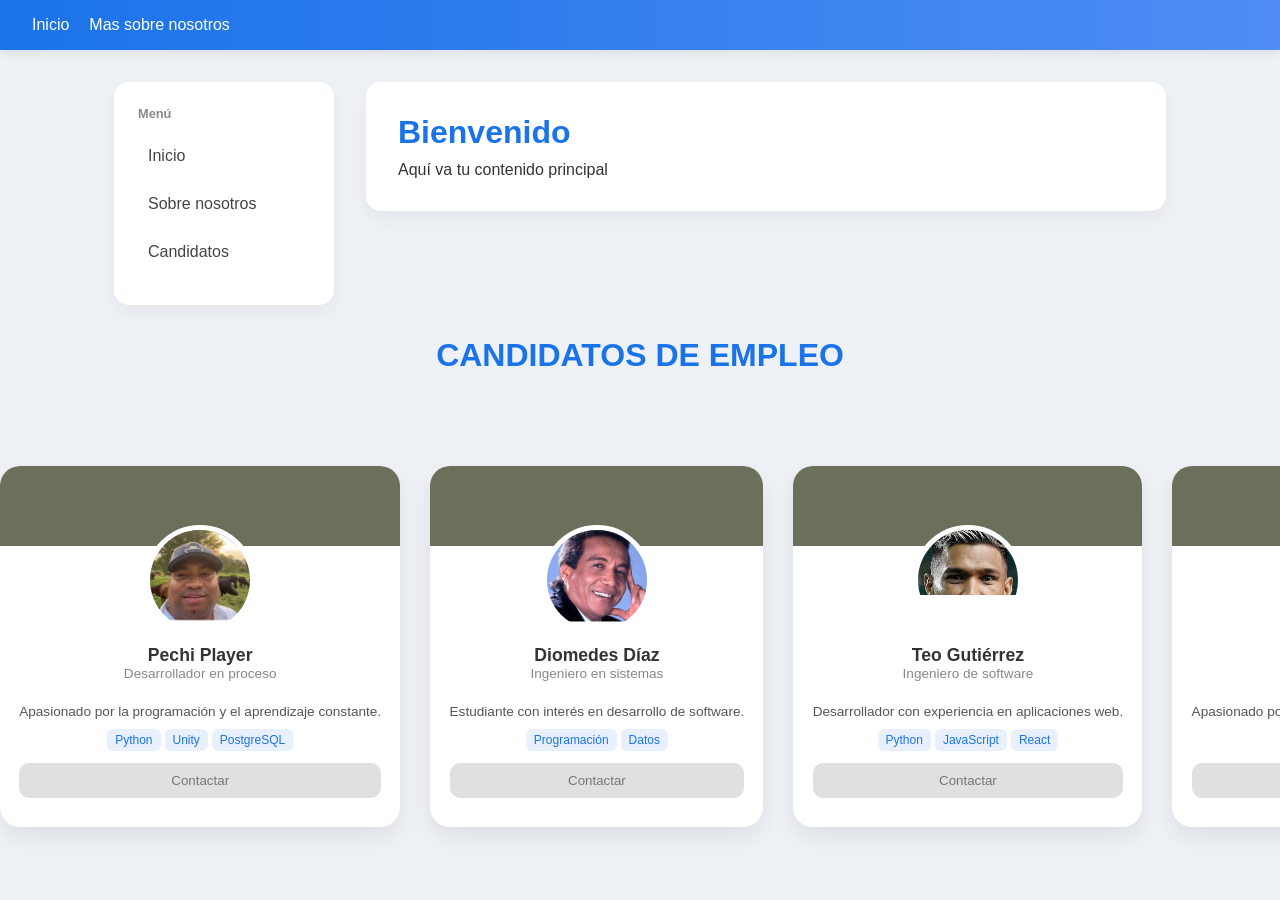
<file: candidatos.html>
<!DOCTYPE html>
<html lang="es">
<head>
    <meta charset="UTF-8">
    <meta name="viewport" content="width=device-width, initial-scale=1.0">
    <title>Proyecto de Conceptos HTML/CSS</title>
    <link rel="stylesheet" href="style.css">
</head>
<body>

<!-- NAVBAR -->
<nav>
    <ul style="display: flex; list-style: none; gap: 20px;">
        <li><a href="inicio.html">Inicio</a></li>
        <li><a href="mas_sobre_nosotros.html">Mas sobre nosotros</a></li>
    </ul>
</nav>

<!-- CONTENEDOR GENERAL -->
<div class="contenedor">

    <aside class="sidebar">
        <h2>Menú</h2>
        <ul>
            <li><a href="inicio.html">Inicio</a></li>
            <li><a href="mas_sobre_nosotros.html">Sobre nosotros</a></li>
            <li><a href="candidatos.html">Candidatos</a></li>
        </ul>
    </aside>

    <main class="contenido">
        <h1>Bienvenido</h1>
        <p>Aquí va tu contenido principal</p>
    </main>

</div>

<h1 class="titulo">CANDIDATOS DE EMPLEO</h1>

<div class="scroll">
    <div class="scroll-contenido" aria-label="Candidatos destacados">

        <!-- TARJETA 1 -->
        <article class="tarjeta">
            <header class="tarjeta-header">
                <img src="[data-uri]" alt="perfil">
                <h1>Pechi Player</h1>
                <p class="subtitulo">Desarrollador en proceso</p>
            </header>

            <section class="tarjeta-cuerpo">
                <p>Apasionado por la programación y el aprendizaje constante.</p>
                <div class="habilidades">
                    <span class="tag">Python</span>
                    <span class="tag">Unity</span>
                    <span class="tag">PostgreSQL</span>
                </div>
            </section>

            <footer class="tarjeta-pie">
                <button class="btn-contacto">Contactar</button>
            </footer>
        </article>

        <!-- TARJETA 2 -->
        <article class="tarjeta">
            <header class="tarjeta-header">
                <img src="[data-uri]" alt="perfil">
                <h1>Diomedes Díaz</h1>
                <p class="subtitulo">Ingeniero en sistemas</p>
            </header>

            <section class="tarjeta-cuerpo">
                <p>Estudiante con interés en desarrollo de software.</p>
                <div class="habilidades">
                    <span class="tag">Programación</span>
                    <span class="tag">Datos</span>
                </div>
            </section>

            <footer class="tarjeta-pie">
                <button class="btn-contacto">Contactar</button>
            </footer>
        </article>

        <!-- TARJETA 3 -->
        <article class="tarjeta">
            <header class="tarjeta-header">
                <img src="[data-uri]" alt="perfil">
                <h1>Teo Gutiérrez</h1>
                <p class="subtitulo">Ingeniero de software</p>
            </header>

            <section class="tarjeta-cuerpo">
                <p>Desarrollador con experiencia en aplicaciones web.</p>
                <div class="habilidades">
                    <span class="tag">Python</span>
                    <span class="tag">JavaScript</span>
                    <span class="tag">React</span>
                </div>
            </section>

            <footer class="tarjeta-pie">
                <button class="btn-contacto">Contactar</button>
            </footer>
        </article>

        <!-- 🔁 DUPLICADO EXACTO (NO LO MODIFIQUES) -->

        <!-- TARJETA 1 -->
        <article class="tarjeta">
            <header class="tarjeta-header">
                <img src="[data-uri]" alt="perfil">
                <h1>Pechi Player</h1>
                <p class="subtitulo">Desarrollador en proceso</p>
            </header>

            <section class="tarjeta-cuerpo">
                <p>Apasionado por la programación y el aprendizaje constante.</p>
                <div class="habilidades">
                    <span class="tag">Python</span>
                    <span class="tag">Unity</span>
                    <span class="tag">PostgreSQL</span>
                </div>
            </section>

            <footer class="tarjeta-pie">
                <button class="btn-contacto">Contactar</button>
            </footer>
        </article>

        <!-- TARJETA 2 -->
        <article class="tarjeta">
            <header class="tarjeta-header">
                <img src="[data-uri]" alt="perfil">
                <h1>Diomedes Díaz</h1>
                <p class="subtitulo">Ingeniero en sistemas</p>
            </header>

            <section class="tarjeta-cuerpo">
                <p>Estudiante con interés en desarrollo de software.</p>
                <div class="habilidades">
                    <span class="tag">Programación</span>
                    <span class="tag">Datos</span>
                </div>
            </section>

            <footer class="tarjeta-pie">
                <button class="btn-contacto">Contactar</button>
            </footer>
        </article>

        <!-- TARJETA 3 -->
        <article class="tarjeta">
            <header class="tarjeta-header">
                <img src="[data-uri]" alt="perfil">
                <h1>Teo Gutiérrez</h1>
                <p class="subtitulo">Ingeniero de software</p>
            </header>

            <section class="tarjeta-cuerpo">
                <p>Desarrollador con experiencia en aplicaciones web.</p>
                <div class="habilidades">
                    <span class="tag">Python</span>
                    <span class="tag">JavaScript</span>
                    <span class="tag">React</span>
                </div>
            </section>

            <footer class="tarjeta-pie">
                <button class="btn-contacto">Contactar</button>
            </footer>
        </article>

    </div>
</div>

</body>
</html>
</file>
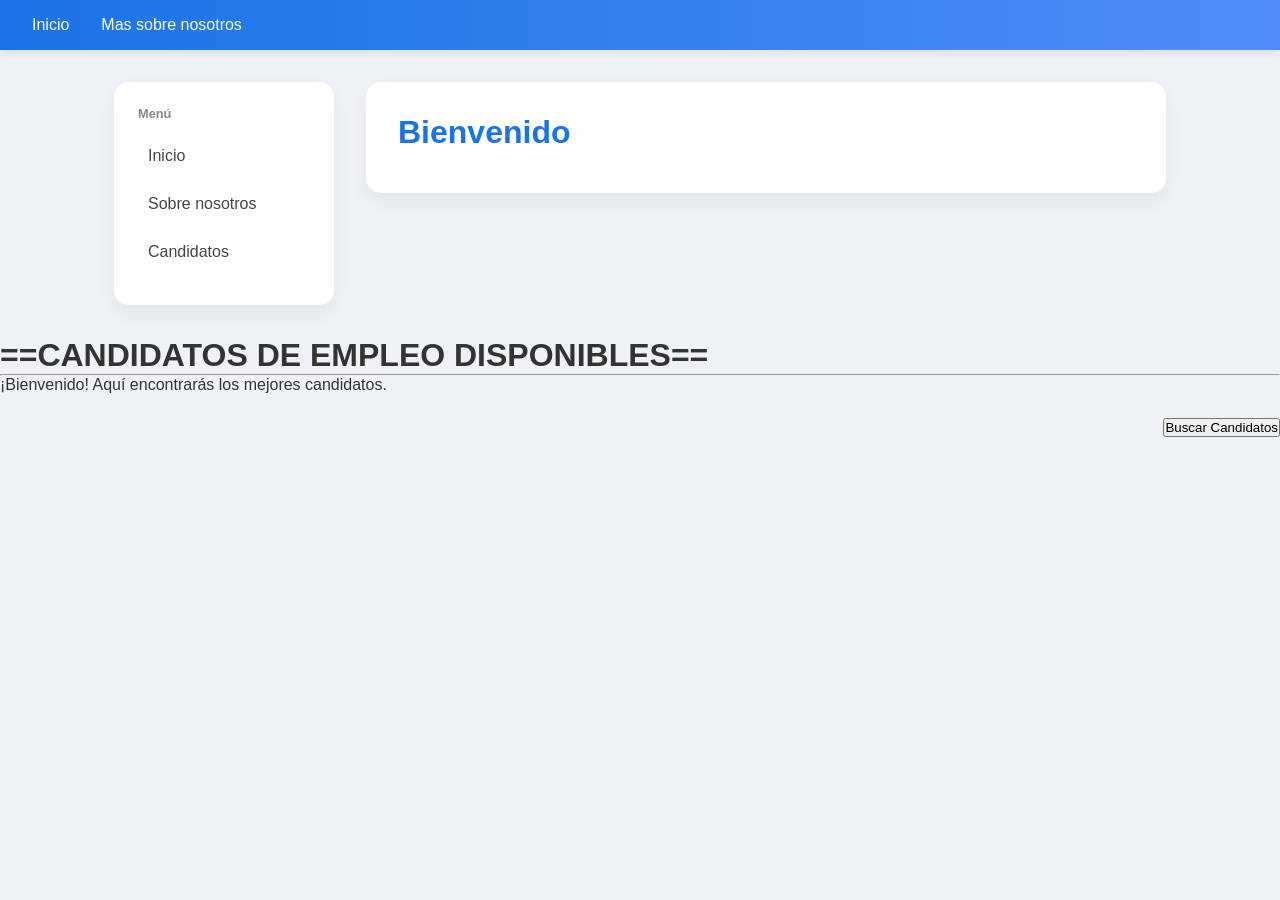
<file: inicio.html>
<!DOCTYPE html>
<html lang="en">
<head>
    <meta charset="UTF-8">
    <meta name="viewport" content="width=device-width, initial-scale=1.0">
    <title>==SELECCIÓN DE CANDIDATOS==</title>

    <!-- CONECTAR CSS -->
    <link rel="stylesheet" href="style.css">
</head>

<body>

    <nav>
        <ul>
            <li><a href="inicio.html">Inicio</a></li>
            <li><a href="mas_sobre_nosotros.html">Mas sobre nosotros</a></li>
        </ul>
    </nav>
    <div class="contenedor">

    <aside class="sidebar">
        <h2>Menú</h2>
        <ul>
            <li><a href="inicio.html">Inicio</a></li>
            <li><a href="mas_sobre_nosotros.html">Sobre nosotros</a></li>
            <li><a href="candidatos.html">Candidatos</a></li>
        </ul>
    </aside>

    <main class="contenido">
        <h1>Bienvenido</h1>
    </main>

</div>
    <h1>==CANDIDATOS DE EMPLEO DISPONIBLES==</h1>
    <hr />
    <p>¡Bienvenido! Aquí encontrarás los mejores candidatos.</p>

    <div class="contenido-acciones">
        <button onclick="window.location.href='candidatos.html'">
            Buscar Candidatos
        </button>
    </div>

</body>
</html>
</file>
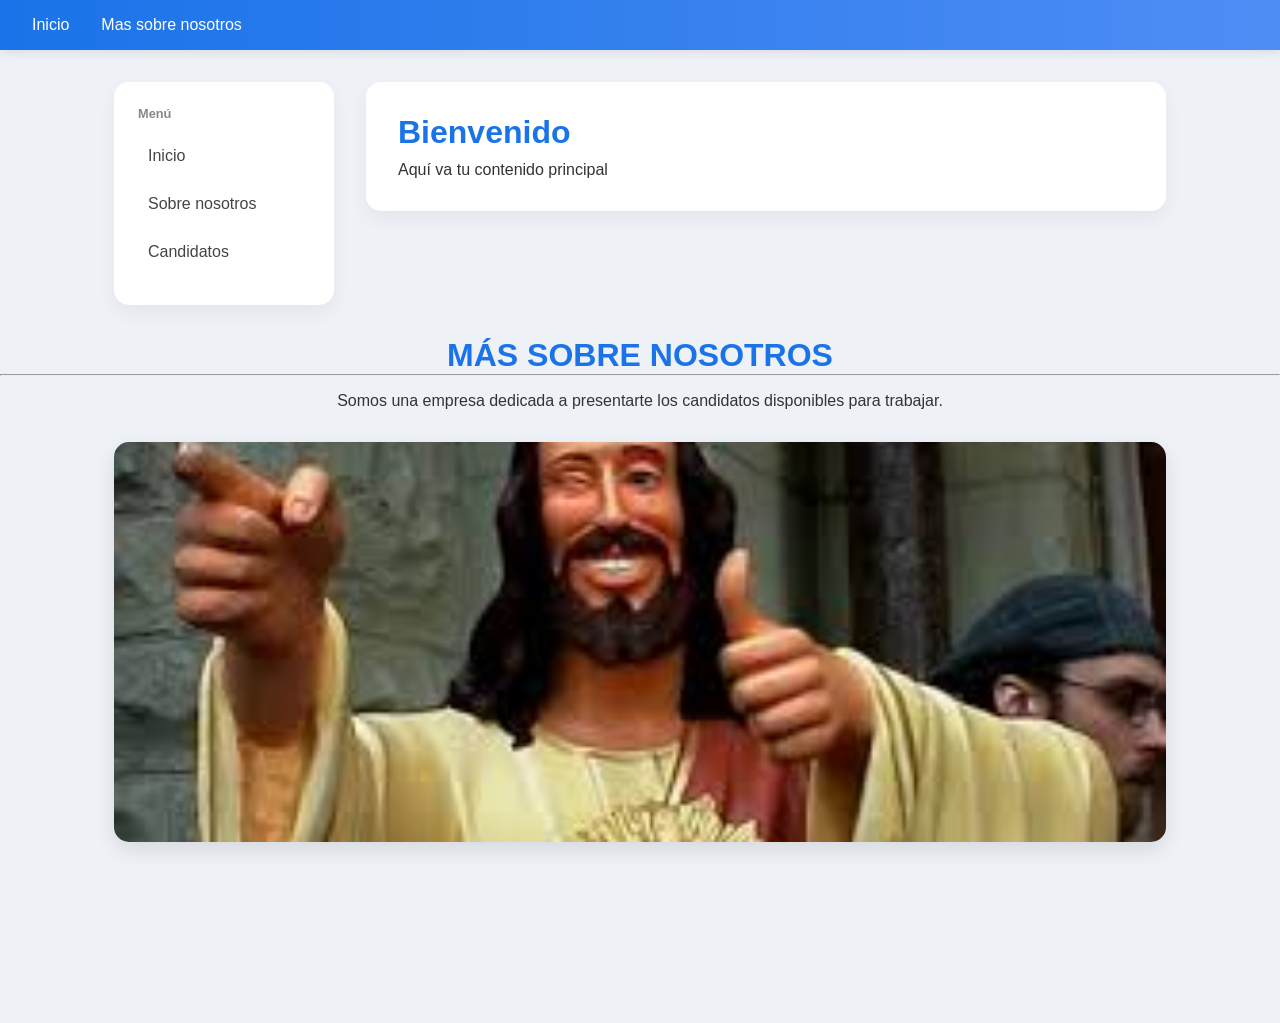
<file: mas_sobre_nosotros.html>
<!DOCTYPE html>
<html lang="en">
<head>
    <meta charset="UTF-8">
    <meta name="viewport" content="width=device-width, initial-scale=1.0">
    <title>MÁS SOBRE NOSOTROS</title>

    <!-- CONECTAR CSS -->
    <link rel="stylesheet" href="style.css">
</head>

<body>

    <nav>
        <ul>
            <li><a href="inicio.html">Inicio</a></li>
            <li><a href="mas_sobre_nosotros.html">Mas sobre nosotros</a></li>
        </ul>
    </nav>
    <div class="contenedor">

    <aside class="sidebar">
        <h2>Menú</h2>
        <ul>
            <li><a href="inicio.html">Inicio</a></li>
            <li><a href="mas_sobre_nosotros.html">Sobre nosotros</a></li>
            <li><a href="candidatos.html">Candidatos</a></li>
        </ul>
    </aside>

    <main class="contenido">
        <h1>Bienvenido</h1>
        <p>Aquí va tu contenido principal</p>
    </main>

</div>
    <h1 class="titulo">MÁS SOBRE NOSOTROS</h1>
    <hr />
    <p style="text-align:center; margin: 1rem auto; max-width: 700px;">Somos una empresa dedicada a presentarte los candidatos disponibles para trabajar.</p>

    <div class="sobre-nosotros-grid">
    <img src="[data-uri]">

    </div><!-- fin sobre-nosotros-grid -->

</body>
</html>
</file>
<file: style.css>
/* ─── RESET ─── */
* {
    margin: 0;
    padding: 0;
    box-sizing: border-box;
}

body {
    font-family: 'Segoe UI', Tahoma, Geneva, Verdana, sans-serif;
    background: #eef2f7;
    color: #333;
}

/* ══════════════════════════════════════
   NAVBAR — Flexbox
   display:flex | justify-content: space-between | align-items: center
══════════════════════════════════════ */
nav {
    background: linear-gradient(90deg, #1a73e8, #4f8df5);
    padding: 0 2rem;
    box-shadow: 0 2px 10px rgba(0,0,0,0.1);
    display: flex;
    justify-content: space-between;
    align-items: center;
}

nav ul {
    list-style: none;
    display: flex;
    justify-content: flex-start;
    align-items: center;
    gap: 2rem;
    flex-wrap: wrap;
}

nav ul li {
    order: 1;
}

nav ul li:last-child {
    order: 2;
}

nav ul li a {
    display: block;
    padding: 1rem 0;
    color: white;
    text-decoration: none;
    font-weight: 500;
    flex-grow: 1;
}

nav ul li a:hover {
    opacity: 0.8;
}

/* ══════════════════════════════════════
   CONTENEDOR GENERAL — CSS Grid Layout
   grid-template-columns | grid-template-rows | grid-gap
   grid-area: sidebar | grid-area: main
══════════════════════════════════════ */
.contenedor {
    display: grid;
    grid-template-columns: 220px 1fr;
    grid-template-rows: auto;
    grid-gap: 2rem;
    grid-template-areas: "sidebar contenido";
    max-width: 1100px;
    margin: 2rem auto;
    padding: 0 1.5rem;
    align-items: start;
}

/* ══════════════════════════════════════
   SIDEBAR — grid-area
══════════════════════════════════════ */
.sidebar {
    grid-area: sidebar;
    background: white;
    border-radius: 15px;
    padding: 1.5rem;
    box-shadow: 0 8px 20px rgba(0,0,0,0.05);
    display: flex;
    flex-direction: column;
    align-items: flex-start;
    gap: 0.5rem;
}

.sidebar h2 {
    font-size: 0.8rem;
    color: #888;
    margin-bottom: 0.5rem;
    align-self: flex-start;
}

.sidebar ul {
    list-style: none;
    width: 100%;
}

.sidebar ul li {
    margin-bottom: 10px;
}

.sidebar ul li a {
    display: block;
    padding: 10px;
    border-radius: 8px;
    text-decoration: none;
    color: #444;
}

.sidebar ul li a:hover {
    background: #e8f0fe;
    color: #1a73e8;
}

/* ══════════════════════════════════════
   CONTENIDO — grid-area
══════════════════════════════════════ */
.contenido {
    grid-area: contenido;
    background: white;
    border-radius: 15px;
    padding: 2rem;
    box-shadow: 0 8px 20px rgba(0,0,0,0.05);
}

.contenido h1 {
    color: #1a73e8;
    margin-bottom: 10px;
}

/* ══════════════════════════════════════
   TÍTULO
══════════════════════════════════════ */
.titulo {
    text-align: center;
    margin-top: 2rem;
    color: #1a73e8;
}

/* ══════════════════════════════════════
   SECCIÓN DE TARJETAS — CSS Grid
   grid-template-columns: repeat(auto-fit, minmax)
   justify-content: center | align-items: center
══════════════════════════════════════ */
.grid-tarjetas {
    display: grid;
    grid-template-columns: repeat(auto-fit, minmax(260px, 1fr));
    grid-gap: 2rem;
    justify-content: center;
    align-items: start;
    max-width: 1100px;
    margin: 2rem auto;
    padding: 0 1.5rem;
}

/* ══════════════════════════════════════
   TARJETA — Flexbox interno
   flex-direction | align-items | justify-content
══════════════════════════════════════ */
.tarjeta {
    background: white;
    border-radius: 20px;
    padding: 1.8rem 1.2rem;
    box-shadow: 0 10px 25px rgba(0,0,0,0.08);
    text-align: center;
    position: relative;
    transition: transform 0.3s;
    display: flex;
    flex-direction: column;
    align-items: center;
    justify-content: flex-start;
    gap: 0.8rem;
    flex-basis: 260px;
    flex-grow: 1;
    flex-shrink: 1;
}

/* CABECERA de tarjeta */
.tarjeta::before {
    content: "";
    position: absolute;
    top: 0;
    left: 0;
    width: 100%;
    height: 80px;
    background: #6b705c;
    border-radius: 20px 20px 0 0;
}

/* IMAGEN */
.tarjeta-header {
    display: flex;
    flex-direction: column;
    align-items: center;
    width: 100%;
}

.tarjeta-header img {
    width: 110px;
    height: 110px;
    border-radius: 50%;
    object-fit: cover;
    border: 5px solid white;
    margin-top: 30px;
    position: relative;
    z-index: 2;
}

.tarjeta-header h1 {
    margin-top: 10px;
    font-size: 1.1rem;
}

.subtitulo {
    font-size: 0.85rem;
    color: #888;
}

/* CUERPO */
.tarjeta-cuerpo {
    width: 100%;
}

.tarjeta-cuerpo p {
    font-size: 0.85rem;
    color: #555;
    margin-top: 10px;
}

/* HABILIDADES — Flexbox con wrap */
.habilidades {
    display: flex;
    flex-wrap: wrap;
    justify-content: center;
    align-content: space-between;
    gap: 4px;
    margin-top: 10px;
}

.tag {
    display: inline-block;
    background: #e8f0fe;
    color: #1a73e8;
    padding: 4px 8px;
    border-radius: 6px;
    font-size: 0.75rem;
}

/* PIE de tarjeta */
.tarjeta-pie {
    width: 100%;
    display: flex;
    justify-content: center;
    align-items: flex-end;
    align-self: flex-end;
    margin-top: auto;
}

/* BOTÓN */
.btn-contacto {
    width: 100%;
    padding: 10px;
    background: #e0e0e0;
    color: #777;
    border: none;
    border-radius: 10px;
    cursor: not-allowed;
}

/* HOVER */
.tarjeta:hover {
    transform: translateY(-6px);
}

/* ══════════════════════════════════════
   SCROLL INFINITO — Flexbox
   display:flex | align-items: stretch | justify-content: flex-end (inicio del loop)
══════════════════════════════════════ */
.scroll {
    overflow: hidden;
    width: 100%;
    margin-top: 2rem;
    padding: 60px 0;
}

.scroll-contenido {
    display: flex;
    justify-content: flex-end;
    align-items: stretch;
    width: max-content;
    animation: mover 25s linear infinite;
    gap: 30px;
}

.scroll .tarjeta {
    flex: 0 0 auto;
}

/* ══════════════════════════════════════
   SECCIÓN "MÁS SOBRE NOSOTROS" — CSS Grid
   grid-template-columns: 200px 1fr
   grid-template-rows: 1fr 2fr 1fr
   justify-content: stretch | align-items: start
══════════════════════════════════════ */
.sobre-nosotros-grid {
    display: grid;
    grid-template-columns: 200px 1fr;
    grid-template-rows: 1fr 2fr 1fr;
    grid-gap: 1.5rem;
    justify-content: stretch;
    align-items: start;
    max-width: 1100px;
    margin: 2rem auto;
    padding: 0 1.5rem;
}

/* Imagen destacada ocupa 2 columnas y 2 filas */
.sobre-nosotros-grid img {
    grid-column: 1 / 3;
    grid-row: 1 / 3;
    width: 100%;
    max-height: 400px;
    object-fit: cover;
    border-radius: 15px;
    box-shadow: 0 8px 20px rgba(0,0,0,0.1);
}

/* ══════════════════════════════════════
   BOTÓN INICIO — justify-content: flex-end
══════════════════════════════════════ */
.contenido-acciones {
    display: flex;
    justify-content: flex-end;
    align-items: flex-end;
    gap: 1rem;
    margin-top: 1.5rem;
}

/* ══════════════════════════════════════
   TAGS EXTRA — justify-content: space-around | align-items: stretch
══════════════════════════════════════ */
.habilidades-extra {
    display: flex;
    justify-content: space-around;
    align-items: stretch;
    flex-wrap: wrap;
    gap: 6px;
    margin-top: 8px;
}

/* ══════════════════════════════════════
   GRID TRES FILAS IGUALES — grid-template-rows: repeat(3, 1fr)
══════════════════════════════════════ */
.grid-tres-filas {
    display: grid;
    grid-template-columns: repeat(3, 1fr);
    grid-template-rows: repeat(3, 1fr);
    grid-gap: 20px;
    justify-content: center;
    align-items: center;
}

/* ══════════════════════════════════════
   ANIMACIÓN SCROLL
══════════════════════════════════════ */
@keyframes mover {
    0%   { transform: translateX(0); }
    100% { transform: translateX(-50%); }
}

.scroll-contenido:hover {
    animation-play-state: paused;
}

/* ══════════════════════════════════════
   RESPONSIVE — flex-wrap en contenedor
══════════════════════════════════════ */
@media (max-width: 768px) {
    .contenedor {
        grid-template-columns: 1fr;
        grid-template-areas:
            "sidebar"
            "contenido";
    }

    nav ul {
        justify-content: center;
    }
}
</file>
